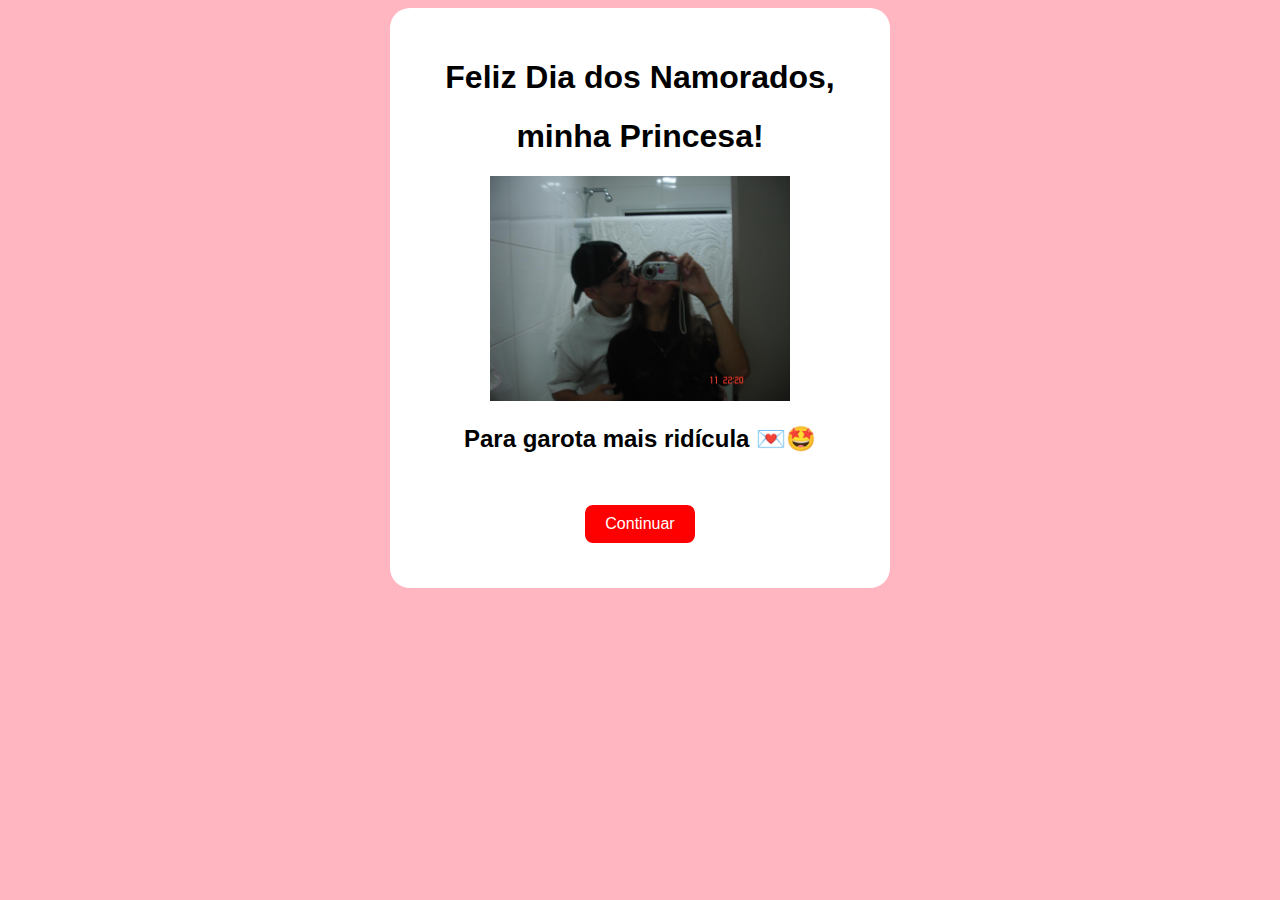
<file: index.html>
<!DOCTYPE html>
<html lang="pt-BR">
<head>
    <meta charset="UTF-8">
    <meta http-equiv="X-UA-Compatible" content="IE=edge">
    <meta name="viewport" content="width=device-width, initial-scale=1.0">
    <title>Feliz Dia Dos Namorados</title>

    <style>
        body {
            background-color: lightpink;
        }

        .painel {
            margin: auto;
            background-color: white;
            width: 500px;
            height: 550px;
            border-radius: 20px;
            text-align: center;
            padding-top: 30px;
            font-family: 'Franklin Gothic Medium', 'Arial Narrow', Arial, sans-serif;
        }

        .botao-continuar {
            margin-top: 30px;
            padding: 10px 20px;
            font-size: 16px;
            background-color: red;
            color: white;
            border: 2px solid white;
            border-radius: 10px;
            cursor: pointer;
        }

        .botao-continuar:hover {
            background-color: darkred;
        }
    </style>
</head>
<body>

    <div class="painel">
        <h1>Feliz Dia dos Namorados,</h1>
        <h1>minha Princesa!</h1>

        <img src="fotofofa.jpg.JPG" alt="Foto especial" width="300">

        <h2>Para garota mais ridícula 💌🤩</h2>
        
        <a href="envelope.html">
            <button class="botao-continuar">Continuar</button>
        </a>
    </div>

</body>
</html>
</file>
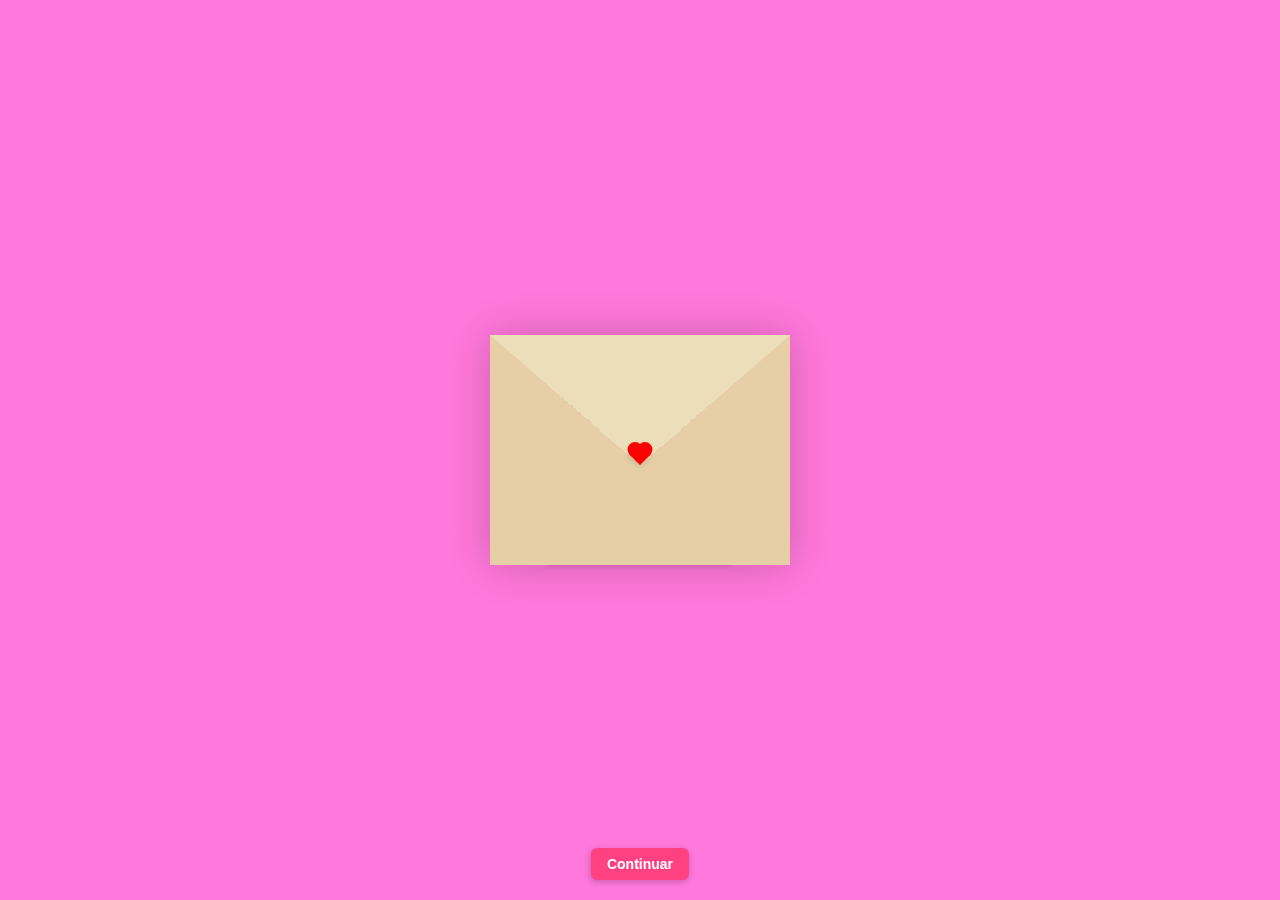
<file: envelope.html>
<!DOCTYPE html>
<html lang="en">
<head>
    <meta charset="UTF-8">
    <meta http-equiv="X-UA-Compatible" content="IE=edge">
    <meta name="viewport" content="width=device-width, initial-scale=1.0">
    <title>CSS Envelope + Letter (Open/Close on Click)</title>
    <link rel="stylesheet" href="./style.css">
</head>
<body>
    <div class="container">
        <div class="envelope-wrapper">
            <div class="envelope">
                <div class="letter">
                    <div class="text">
                        <strong>Isadora Ridícula Rodrigues,</strong>
                        <p>
                            Só passando para relembrar nosso dia e pra demonstra o quão grato sou por ter você!
                            Agora são exatamente 20:13 do dia 6 e eu tô vendo vídeo no yt pra tentar fazer uma graça pra você.
                            Isso não representa nem 1% do que eu sinto por você, mas tu sabe que eu gosto de fazer essas palhaçadas.
                            Que Papai do Céu abençoe imensamente nossas vidas e que possamos comemorar muitos dias 8 juntos!
                            <p style="text-align: center;">Te amo muito, Linda!<br>Do namorado mais gostoso, bonito e inteligente do mundo🙈<p>
                        </p>
                    </div>
                </div>
            </div>
            <div class="heart"></div>
        </div>
    </div>
    <button id="continuarBtn" onclick="window.location.href='https://www.youtube.com/shorts/W5ejot7TEqA'">Continuar</button>
    <script>
        const envelope = document.querySelector('.envelope-wrapper');
        envelope.addEventListener('click', () => {
            envelope.classList.toggle('flap');
        });
    </script>
</body>
</html>
</file>
<file: style.css>
:root{
  --primary: #fff;
  --bg-color: rgb(255, 120, 219);
  --bg-envelope-color: #f5edd1;
  --envelope-tab: #ecdeb8;
  --envelope-cover: #e6cfa7;
  --shadow-color: rgba(0, 0, 0, 0.2);
  --txt-color: #444;
  --heart-color: rgb(253, 0, 0);
}
body{
  margin: 0;
  padding: 0;
  box-sizing: border-box;
  background: var(--bg-color);
  display: flex;
  align-items: center;
  justify-content: center;
}
.container {
  height: 100vh;
  display: grid;
  place-items: center;
}
.container > .envelope-wrapper {
  background: var(--bg-envelope-color);
  box-shadow: 0 0 40px var(--shadow-color);
}
.envelope-wrapper > .envelope {
  position: relative;
  width: 300px;
  height: 230px;
}
.envelope-wrapper > .envelope::before {
  content: "";
  position: absolute;
  top: 0;
  z-index: 2;
  border-top: 130px solid var(--envelope-tab);
  border-right: 150px solid transparent;
  border-left: 150px solid transparent;
  transform-origin: top;
  transition: all 0.5s ease-in-out 0.7s;
}
.envelope-wrapper > .envelope::after {
  content: "";
  position: absolute;
  z-index: 2;
  width: 0px;
  height: 0px;
  border-top: 130px solid transparent;
  border-right: 150px solid var(--envelope-cover);
  border-bottom: 100px solid var(--envelope-cover);
  border-left: 150px solid var(--envelope-cover);
}
.envelope > .letter {
  position: absolute;
  right: 20%;
  bottom: 0;
  width: 54%;
  height: 80%;
  background: var(--primary);
  text-align: center;
  transition: all 1s ease-in-out;
  box-shadow: 0 0 5px var(--shadow-color);
  padding: 20px 10px;
}

.envelope > .letter > .text {
  font-family: 'Gill Sans', 'Gill Sans MT', Calibri, 'Trebuchet MS', sans-serif;
  color: var(--txt-color);
  text-align: left;
  font-size: 7px;
}
.heart {
  position: absolute;
  top: 50%;
  left: 50%;
  width: 15px;
  height: 15px;
  background: var(--heart-color);
  z-index: 4;
  transform: translate(-50%, -20%) rotate(45deg);
  transition: transform 0.5s ease-in-out 1s;
  box-shadow: 0 1px 6px var(--shadow-color);
  cursor: pointer;
}
.heart:before, 
.heart:after {
  content: "";
  position: absolute;
  width: 15px;
  height: 15px;
  background-color: var(--heart-color);
  border-radius: 50%;
}
.heart:before {
  top: -7.5px;
}
.heart:after {
  right: 7.5px;
}
.flap > .envelope:before {
  transform: rotateX(180deg);
  z-index: 0;
}
.flap > .envelope > .letter {
  bottom: 100px;
  transform: scale(1.5);
  transition-delay: 1s;
}
.flap > .heart {
  transform: rotate(90deg);
  transition-delay: 0.4s;
}
#continuarBtn {
  position: fixed;
  bottom: 20px;
  left: 50%;
  transform: translateX(-50%);
  padding: 8px 16px;
  font-size: 14px;
  background-color: #ff4081;
  color: white;
  border: none;
  border-radius: 6px;
  cursor: pointer;
  font-weight: bold;
  box-shadow: 0 2px 6px rgba(0, 0, 0, 0.2);
  z-index: 10;
}

#continuarBtn:hover {
  background-color: #e91e63;
}
</file>
